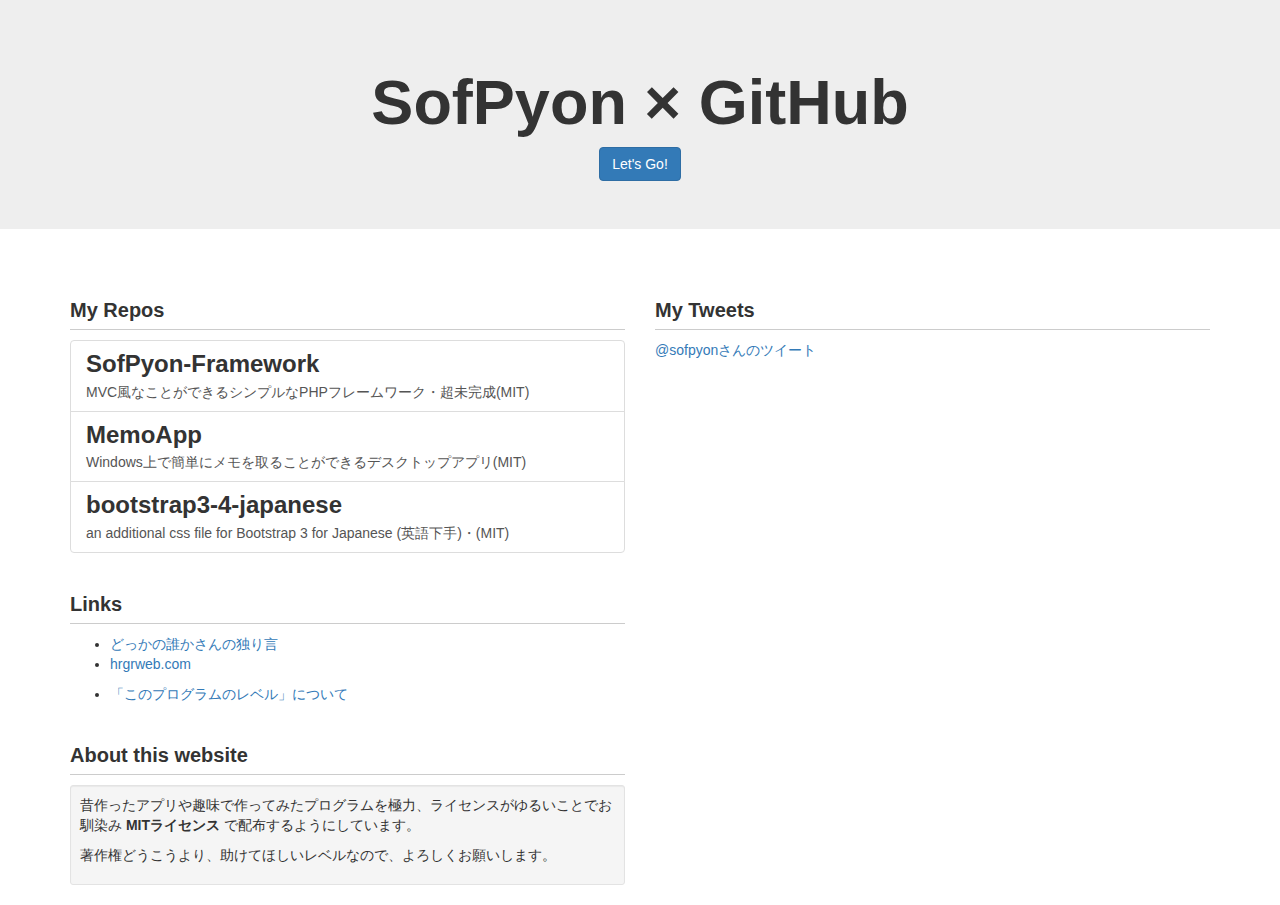
<file: index.html>
<!DOCTYPE html>
<html lang="ja">
  <head>
    <meta charset="utf-8">
    <meta http-equiv="X-UA-Compatible" content="IE=edge">
    <meta name="viewport" content="width=device-width, initial-scale=1">

    <title>SofPyon × GitHub</title>

    <link rel="stylesheet" href="https://maxcdn.bootstrapcdn.com/bootstrap/3.2.0/css/bootstrap.min.css">
    <link rel="stylesheet" href="/s/css/style.css">

    <!--[if lt IE 9]>
      <script src="https://oss.maxcdn.com/html5shiv/3.7.2/html5shiv.min.js"></script>
      <script src="https://oss.maxcdn.com/respond/1.4.2/respond.min.js"></script>
    <![endif]-->
  </head>
  <body>
    <div class="jumbotron">
      <div class="container text-center">
        <h1>SofPyon × GitHub</h1>
        <a href="https://github.com/SofPyon/" class="btn btn-primary">Let's Go!</a>
      </div>
    </div>

    <div class="container">
      <div class="row">
        <div class="col-md-6">
          <h2>My Repos</h2>
          <div class="list-group">
            <a href="https://github.com/SofPyon/SofPyon-Framework" class="list-group-item">
              <h3 class="list-group-item-heading">SofPyon-Framework</h4>
              <p class="list-group-item-text">MVC風なことができるシンプルなPHPフレームワーク・超未完成(MIT)</p>
            </a>
            <a href="https://github.com/SofPyon/MemoApp" class="list-group-item">
              <h3 class="list-group-item-heading">MemoApp</h4>
              <p class="list-group-item-text">Windows上で簡単にメモを取ることができるデスクトップアプリ(MIT)</p>
            </a>
            <a href="https://github.com/SofPyon/bootstrap3-4-japanese" class="list-group-item">
              <h3 class="list-group-item-heading">bootstrap3-4-japanese</h4>
              <p class="list-group-item-text">an additional css file for Bootstrap 3 for Japanese (英語下手)・(MIT)</p>
            </a>
          </div>
          <h2>Links</h2>
          <ul>
            <li><a href="http://dblog.hrgrweb.com" target="_blank">どっかの誰かさんの独り言</a></li>
            <li><a href="http://www.hrgrweb.com" target="_blank">hrgrweb.com</a></li>
          </ul>
          <ul>
            <li><a href="/about_applevel.html">「このプログラムのレベル」について</a></li>
          </ul>
          <h2>About this website</h2>
          <div class="well well-sm">
            <p>昔作ったアプリや趣味で作ってみたプログラムを極力、ライセンスがゆるいことでお馴染み <strong>MITライセンス</strong> で配布するようにしています。</p>
            <p>著作権どうこうより、助けてほしいレベルなので、よろしくお願いします。</p>
          </div>
        </div>
        <div class="col-md-6">
          <h2>My Tweets</h2>
          <a class="twitter-timeline" href="https://twitter.com/sofpyon" data-widget-id="421205701826842624">@sofpyonさんのツイート</a>
          <script>!function(d,s,id){var js,fjs=d.getElementsByTagName(s)[0],p=/^http:/.test(d.location)?'http':'https';if(!d.getElementById(id)){js=d.createElement(s);js.id=id;js.src=p+"://platform.twitter.com/widgets.js";fjs.parentNode.insertBefore(js,fjs);}}(document,"script","twitter-wjs");</script>
        </div>
      </div>
    </div>

    <script src="https://ajax.googleapis.com/ajax/libs/jquery/1.11.1/jquery.min.js"></script>
    <script src="https://maxcdn.bootstrapcdn.com/bootstrap/3.2.0/js/bootstrap.min.js"></script>
  </body>
</html>
</file>
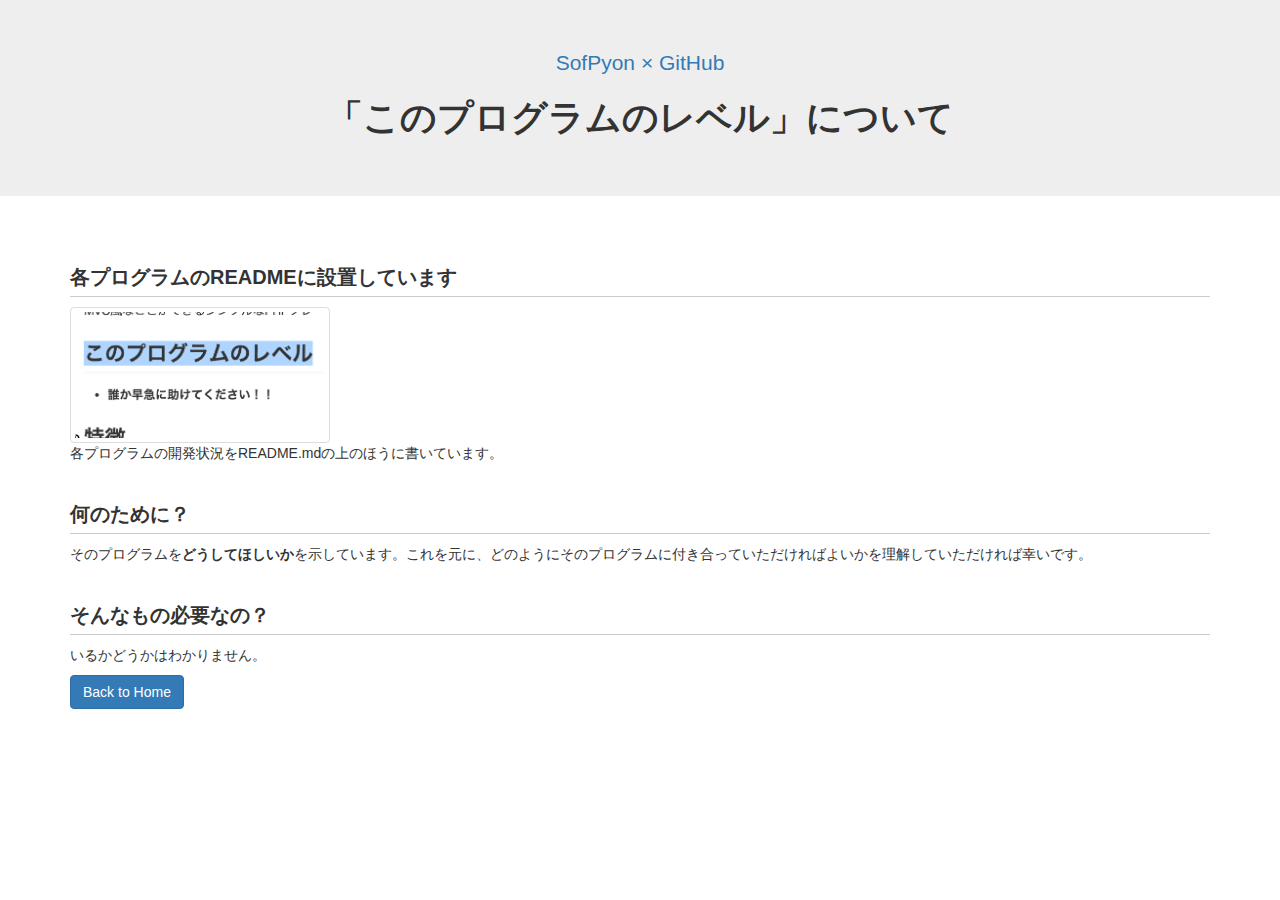
<file: about_applevel.html>
<!DOCTYPE html>
<html lang="ja">
  <head>
    <meta charset="utf-8">
    <meta http-equiv="X-UA-Compatible" content="IE=edge">
    <meta name="viewport" content="width=device-width, initial-scale=1">

    <title>「このプログラムのレベル」について - SofPyon × GitHub</title>

    <link rel="stylesheet" href="https://maxcdn.bootstrapcdn.com/bootstrap/3.2.0/css/bootstrap.min.css">
    <link rel="stylesheet" href="/s/css/style.css">

    <!--[if lt IE 9]>
      <script src="https://oss.maxcdn.com/html5shiv/3.7.2/html5shiv.min.js"></script>
      <script src="https://oss.maxcdn.com/respond/1.4.2/respond.min.js"></script>
    <![endif]-->
  </head>
  <body>
    <div class="jumbotron">
      <div class="container text-center">
        <p><a href="/">SofPyon × GitHub</a></p>
        <h1 id="h1-subpage">「このプログラムのレベル」について</h1>
      </div>
    </div>

    <article class="container">
      <section>
        <h2>各プログラムのREADMEに設置しています</h2>
        <img src="/s/img/about_applevel/level_of_this_program.png" class="img-thumbnail" style="max-width:260px;height:auto;">
        <p>各プログラムの開発状況をREADME.mdの上のほうに書いています。</p>
      </section>
      <section>
        <h2>何のために？</h2>
        <p>そのプログラムを<strong>どうしてほしいか</strong>を示しています。これを元に、どのようにそのプログラムに付き合っていただければよいかを理解していただければ幸いです。</p>
      </section>
      <section>
        <h2>そんなもの必要なの？</h2>
        <p>いるかどうかはわかりません。</p>
      </section>
      <p><a href="/" class="btn btn-primary">Back to Home</a></p>
    </article>

    <script src="https://ajax.googleapis.com/ajax/libs/jquery/1.11.1/jquery.min.js"></script>
    <script src="https://maxcdn.bootstrapcdn.com/bootstrap/3.2.0/js/bootstrap.min.js"></script>
  </body>
</html>
</file>
<file: s/css/style.css>
h1,h2,h3,h4,h5,h6,
.h1,.h2,.h3,.h4,.h5,.h6 {
  font-weight: bold;
}

h2 {
  font-size: 20px;
  border-bottom: 1px solid #ccc;
  padding-bottom: 8px;
  margin-top: 2em;
}

h1#h1-subpage {
  font-size: 36px;
}

#twitter-widget-0 {
  width: 100% !important;
}
</file>
